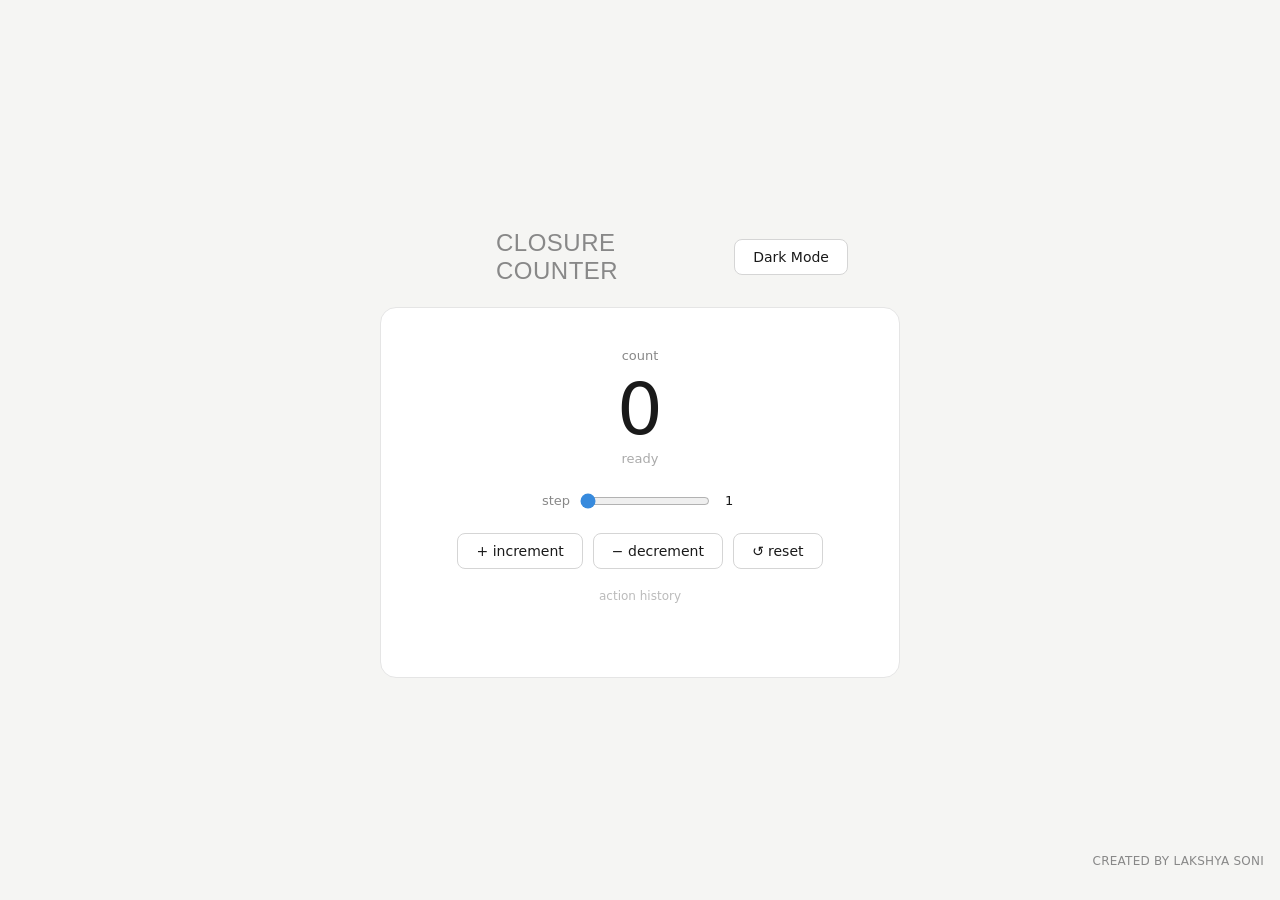
<file: index.html>
<!DOCTYPE html>
<html lang="en">
<head>
  <meta charset="UTF-8" />
  <meta name="viewport" content="width=device-width, initial-scale=1.0" />
  <title>Closure Counter</title>
  <link rel="stylesheet" href="style.css" />

  <!-- load script.js with defer so the HTML is parsed first and DOM elements exist
       before the external script runs -->
  <script src="script.js" defer></script>
</head>
<body>

<div class="container">
  <div class="header-row">
    <h1>closure <br> counter</h1>
    <button class="reset-btn toggle-dark-btn" onclick="toggleDarkMode()">Dark Mode</button>
  </div>
  <div class="counter-card">
    <p class="count-label">count</p>
    <p class="display" id="display">0</p>
    <p class="action-label" id="action-label">ready</p>

    <div class="step-row">
      <label for="step">step</label>
      <input type="range" id="step" min="1" max="10" value="1" step="1" />
      <span class="step-val" id="step-out">1</span>
    </div>

    <div class="btn-row">
      <button onclick="handleIncrement()">+ increment</button>
      <button onclick="handleDecrement()">− decrement</button>
      <button onclick="handleReset()">↺ reset</button>
    </div>

    <p class="history-label">action history</p>
    <div class="history" id="history"></div>
  </div>

<!-- CODING PREVIEW OF JAVASCRIPT if activated it will show the JS coding section -->
<!--
  <div class="code-section">
    <p class="code-title">the closure powering this counter</p>
    <pre><span class="kw">function</span> <span class="fn">makeCounter</span>(initialValue = 0) {
  <span class="cm">// count lives inside makeCounter's scope</span>
  <span class="kw">let</span> <span class="hl">count</span> = initialValue;
  <span class="kw">let</span> <span class="hl">history</span> = [];

  <span class="cm">// returned methods "close over" count & history</span>
  <span class="kw">return</span> {
    increment(step = 1) {
      <span class="hl">count</span> += step;
      <span class="hl">history</span>.push({ action: <span class="kw">"+"</span> + step, value: <span class="hl">count</span> });
      <span class="kw">return</span> <span class="hl">count</span>;
    },
    decrement(step = 1) {
      <span class="hl">count</span> -= step;
      <span class="hl">history</span>.push({ action: <span class="kw">"-"</span> + step, value: <span class="hl">count</span> });
      <span class="kw">return</span> <span class="hl">count</span>;
    },
    reset() {
      <span class="hl">count</span> = initialValue;
      <span class="hl">history</span> = [];
      <span class="kw">return</span> <span class="hl">count</span>;
    },
    getHistory() { <span class="kw">return</span> [...<span class="hl">history</span>]; },
    value()      { <span class="kw">return</span> <span class="hl">count</span>; },
  };
}

<span class="cm">// count is private — no one can access it directly</span>
<span class="kw">const</span> counter = <span class="fn">makeCounter</span>(0);</pre>
  </div>
</div> -->





<script>
  function toggleDarkMode() {
    // Toggle a class on the body to switch styles for dark mode.
    // The class is used by CSS selectors to change background and text colors.
    document.body.classList.toggle('dark-mode');
    const btn = document.querySelector('.toggle-dark-btn');
    if (btn) {
      // Update the button label so users know what mode will be enabled next.
      btn.textContent = document.body.classList.contains('dark-mode') ? 'Light Mode' : 'Dark Mode';
    }
  }
</script>

<footer>
  <h1 class="footer-title">created by Lakshya Soni</h1>
</footer>

</body>
</html>
</file>
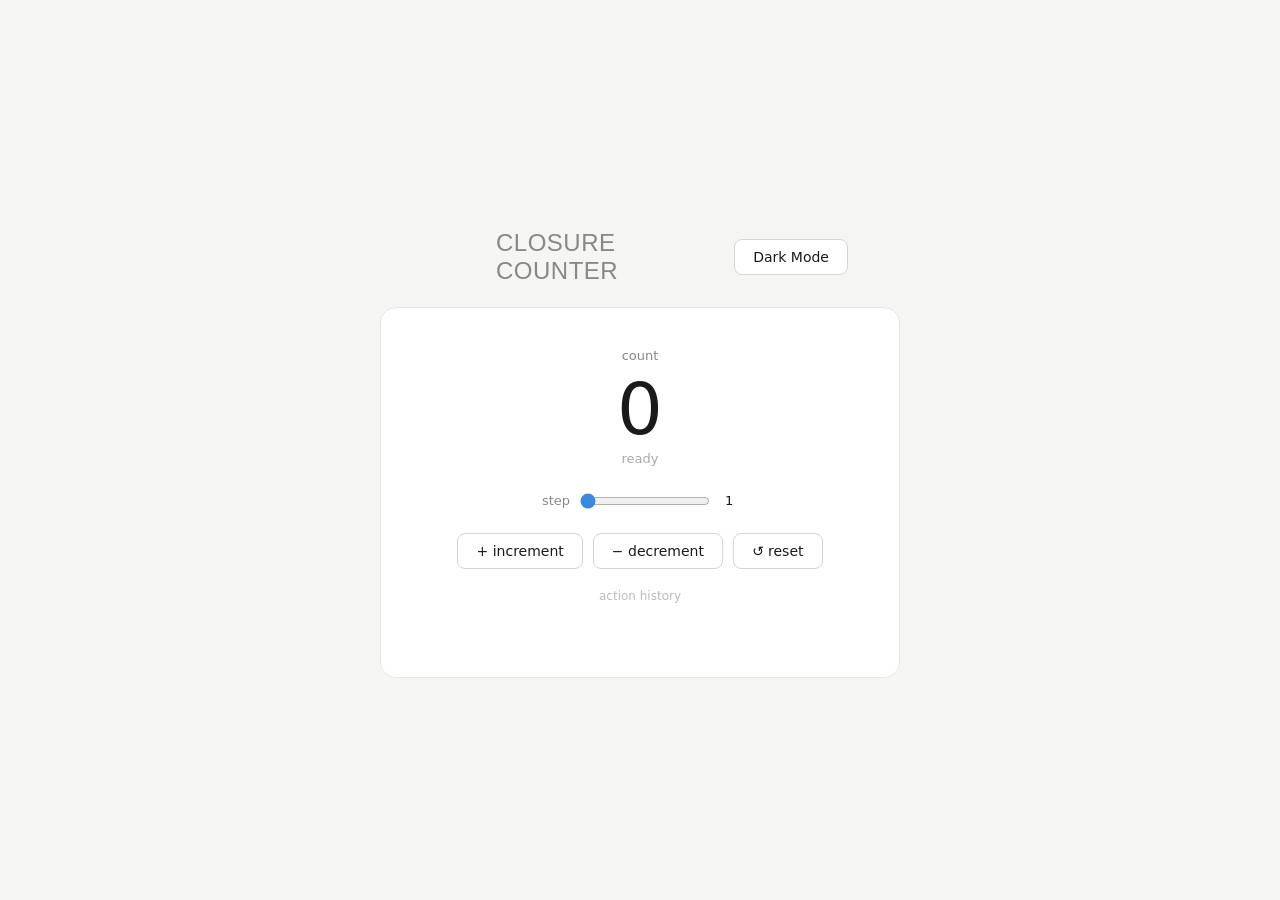
<file: closure-counter.html>
<!DOCTYPE html>
<html lang="en">
<head>
  <meta charset="UTF-8" />
  <meta name="viewport" content="width=device-width, initial-scale=1.0" />
  <title>Closure Counter</title>
  <link rel="stylesheet" href="style.css" />

  <!-- load script.js with defer so the HTML is parsed first and DOM elements exist
       before the external script runs -->
  <script src="script.js" defer></script>
</head>
<body>

<div class="container">
  <div class="header-row">
    <h1>closure <br> counter</h1>
    <button class="reset-btn toggle-dark-btn" onclick="toggleDarkMode()">Dark Mode</button>
  </div>
  <div class="counter-card">
    <p class="count-label">count</p>
    <p class="display" id="display">0</p>
    <p class="action-label" id="action-label">ready</p>

    <div class="step-row">
      <label for="step">step</label>
      <input type="range" id="step" min="1" max="10" value="1" step="1" />
      <span class="step-val" id="step-out">1</span>
    </div>

    <div class="btn-row">
      <button onclick="handleIncrement()">+ increment</button>
      <button onclick="handleDecrement()">− decrement</button>
      <button onclick="handleReset()">↺ reset</button>
    </div>

    <p class="history-label">action history</p>
    <div class="history" id="history"></div>
  </div>

<!-- CODING PREVIEW OF JAVASCRIPT if activated it will show the JS coding section -->
<!--
  <div class="code-section">
    <p class="code-title">the closure powering this counter</p>
    <pre><span class="kw">function</span> <span class="fn">makeCounter</span>(initialValue = 0) {
  <span class="cm">// count lives inside makeCounter's scope</span>
  <span class="kw">let</span> <span class="hl">count</span> = initialValue;
  <span class="kw">let</span> <span class="hl">history</span> = [];

  <span class="cm">// returned methods "close over" count & history</span>
  <span class="kw">return</span> {
    increment(step = 1) {
      <span class="hl">count</span> += step;
      <span class="hl">history</span>.push({ action: <span class="kw">"+"</span> + step, value: <span class="hl">count</span> });
      <span class="kw">return</span> <span class="hl">count</span>;
    },
    decrement(step = 1) {
      <span class="hl">count</span> -= step;
      <span class="hl">history</span>.push({ action: <span class="kw">"-"</span> + step, value: <span class="hl">count</span> });
      <span class="kw">return</span> <span class="hl">count</span>;
    },
    reset() {
      <span class="hl">count</span> = initialValue;
      <span class="hl">history</span> = [];
      <span class="kw">return</span> <span class="hl">count</span>;
    },
    getHistory() { <span class="kw">return</span> [...<span class="hl">history</span>]; },
    value()      { <span class="kw">return</span> <span class="hl">count</span>; },
  };
}

<span class="cm">// count is private — no one can access it directly</span>
<span class="kw">const</span> counter = <span class="fn">makeCounter</span>(0);</pre>
  </div>
</div> -->





<script>
  function toggleDarkMode() {
    // Toggle a class on the body to switch styles for dark mode.
    // The class is used by CSS selectors to change background and text colors.
    document.body.classList.toggle('dark-mode');
    const btn = document.querySelector('.toggle-dark-btn');
    if (btn) {
      // Update the button label so users know what mode will be enabled next.
      btn.textContent = document.body.classList.contains('dark-mode') ? 'Light Mode' : 'Dark Mode';
    }
  }
</script>
</body>
</html>
</file>
<file: style.css>
*, *::before, *::after { box-sizing: border-box; margin: 0; padding: 0; }

    body {
      font-family: system-ui, sans-serif;
      background: #f5f5f3;
      color: #1a1a1a;
      min-height: 100vh;
      display: flex;
      align-items: center;
      justify-content: center;
      padding: 2rem;
    }



    .container {
      width: 100%;
      max-width: 520px;
    }

    h1 {
      font-size: 20px;
      font-weight: 500;
      text-transform: uppercase;
      color: #888;
      margin-bottom: 1rem;
      letter-spacing: 0.02em;
    }
.header-row h1 {
    animation: tackyGlow 3s ease infinite;
  }
  @keyframes tackyGlow {
      0%, 100% {
        color: #e5201a;
       
      }
      25% {
        color: #21f0ff;
      
      }
      50% {
        color: #41ff5e;
      
      }
      75% {
        color: #ffab2d;
       
      }
    }

    /* Counter card */
    .counter-card {
      background: #fff;
      border: 1px solid #e5e5e5;
      border-radius: 16px;
      padding: 2.5rem 2rem;
      text-align: center;
      margin-bottom: 1rem;
    }

    .count-label {
      font-size: 13px;
      color: #888;
      margin-bottom: 10px;
    }

    .display {
      font-size: 72px;
      font-weight: 500;
      line-height: 1;
      margin-bottom: 6px;
      color: #1a1a1a;
      transition: color 0.15s;
    }
    .display.positive { color: #185FA5; }
    .display.negative { color: #A32D2D; }

    .action-label {
      font-size: 13px;
      color: #aaa;
      margin-bottom: 1.5rem;
      min-height: 18px;
    }

    /* Step slider */
    .step-row {
      display: flex;
      align-items: center;
      justify-content: center;
      gap: 10px;
      margin-bottom: 1.5rem;
    }
    .step-row label { font-size: 13px; color: #888; }
    input[type="range"] {
      width: 130px;
      accent-color: #378ADD;
      cursor: pointer;
    }
    .step-val { font-size: 13px; font-weight: 500; min-width: 18px; }

    /* Buttons */
    .btn-row {
      display: flex;
      gap: 10px;
      justify-content: center;
      flex-wrap: wrap;
    }
    button {
      display: inline-flex;
      align-items: center;
      gap: 6px;
      padding: 9px 18px;
      font-size: 14px;
      font-family: inherit;
      border: 1px solid #d5d5d5;
      border-radius: 8px;
      background: #fff;
      color: #1a1a1a;
      cursor: pointer;
      transition: background 0.12s, transform 0.08s;
    }
    button:hover  { background: #f5f5f3; }
    button:active { transform: scale(0.97); }

    /* History pills */
    .history-label {
      font-size: 12px;
      color: #bbb;
      margin: 1.25rem 0 8px;
    }
    .history {
      display: flex;
      gap: 6px;
      flex-wrap: wrap;
      justify-content: center;
      min-height: 26px;
    }
    .pill {
      font-size: 12px;
      font-weight: 500;
      padding: 3px 10px;
      border-radius: 20px;
    }
    .pill-up    { background: #E6F1FB; color: #0C447C; }
    .pill-down  { background: #FCEBEB; color: #791F1F; }

    /* Code block */
    .code-section {
      background: #fff;
      border: 1px solid #e5e5e5;
      border-radius: 16px;
      padding: 1.5rem;
    }
    .code-title {
      font-size: 12px;
      font-weight: 500;
      color: #888;
      margin-bottom: 12px;
      text-transform: uppercase;
      letter-spacing: 0.05em;
    }
    pre {
      font-family: 'Menlo', 'Consolas', monospace;
      font-size: 13px;
      line-height: 1.75;
      overflow-x: auto;
      color: #1a1a1a;
    }
    .kw  { color: #534AB7; }
    .fn  { color: #185FA5; }
    .cm  { color: #aaa; }
    .hl  { background: #FAEEDA; border-radius: 3px; padding: 0 2px; color: #633806; }


/* --- Footer-----*/

    footer {
      position: fixed;
      bottom: 0;
      right: 0;
      margin: 0;
      padding: 1rem;
    }
    .footer-title {
      font-size: 12px;
      color: #888;
      letter-spacing: 0.02em;
    }








  /* Dark Mode */
  .toggle-dark-btn{
    margin-bottom: 12px;
  }
  /* make container a column flex so children can align individually
       and keep the header, card, and code preview stacked vertically */
    .container{ display:flex; flex-direction:column; }
    /* header row: place title left and dark mode button right on same line
       using flex so both elements stay aligned and responsive */
    .header-row{ display:flex; justify-content:space-between; align-items:center; width:100%; height: 100px;}
    .header-row h1{ margin: 0 auto; font-size: 24px; font-family: 'Orbitron', 'Arial Black', sans-serif; }
    .reset-btn{ margin:0; }


    body.dark-mode{ background:#111; color:#eee; }
    body.dark-mode .counter-card{ background:#1f1f1f; border-color:#333; }
    body.dark-mode .counter-card p,
    body.dark-mode .counter-card label,
    body.dark-mode .counter-card span,
    body.dark-mode .counter-card button{ color:#eee; }
    body.dark-mode button{ background:#252525; border-color:#444; color:#eee;  }
    body.dark-mode input[type="range"]{ accent-color:#8ab4f8; }
    body.dark-mode .history{ background:#141414; border-color:#333; }
    body.dark-mode .step-val{ color:red; }
    body.dark-mode .history{ background:#1f1f1f; }
    body.dark-mode .pill{ background:#333; color:#eee; }

    .toggle-dark-btn{
      margin-right: 10%;
    }
</file>
